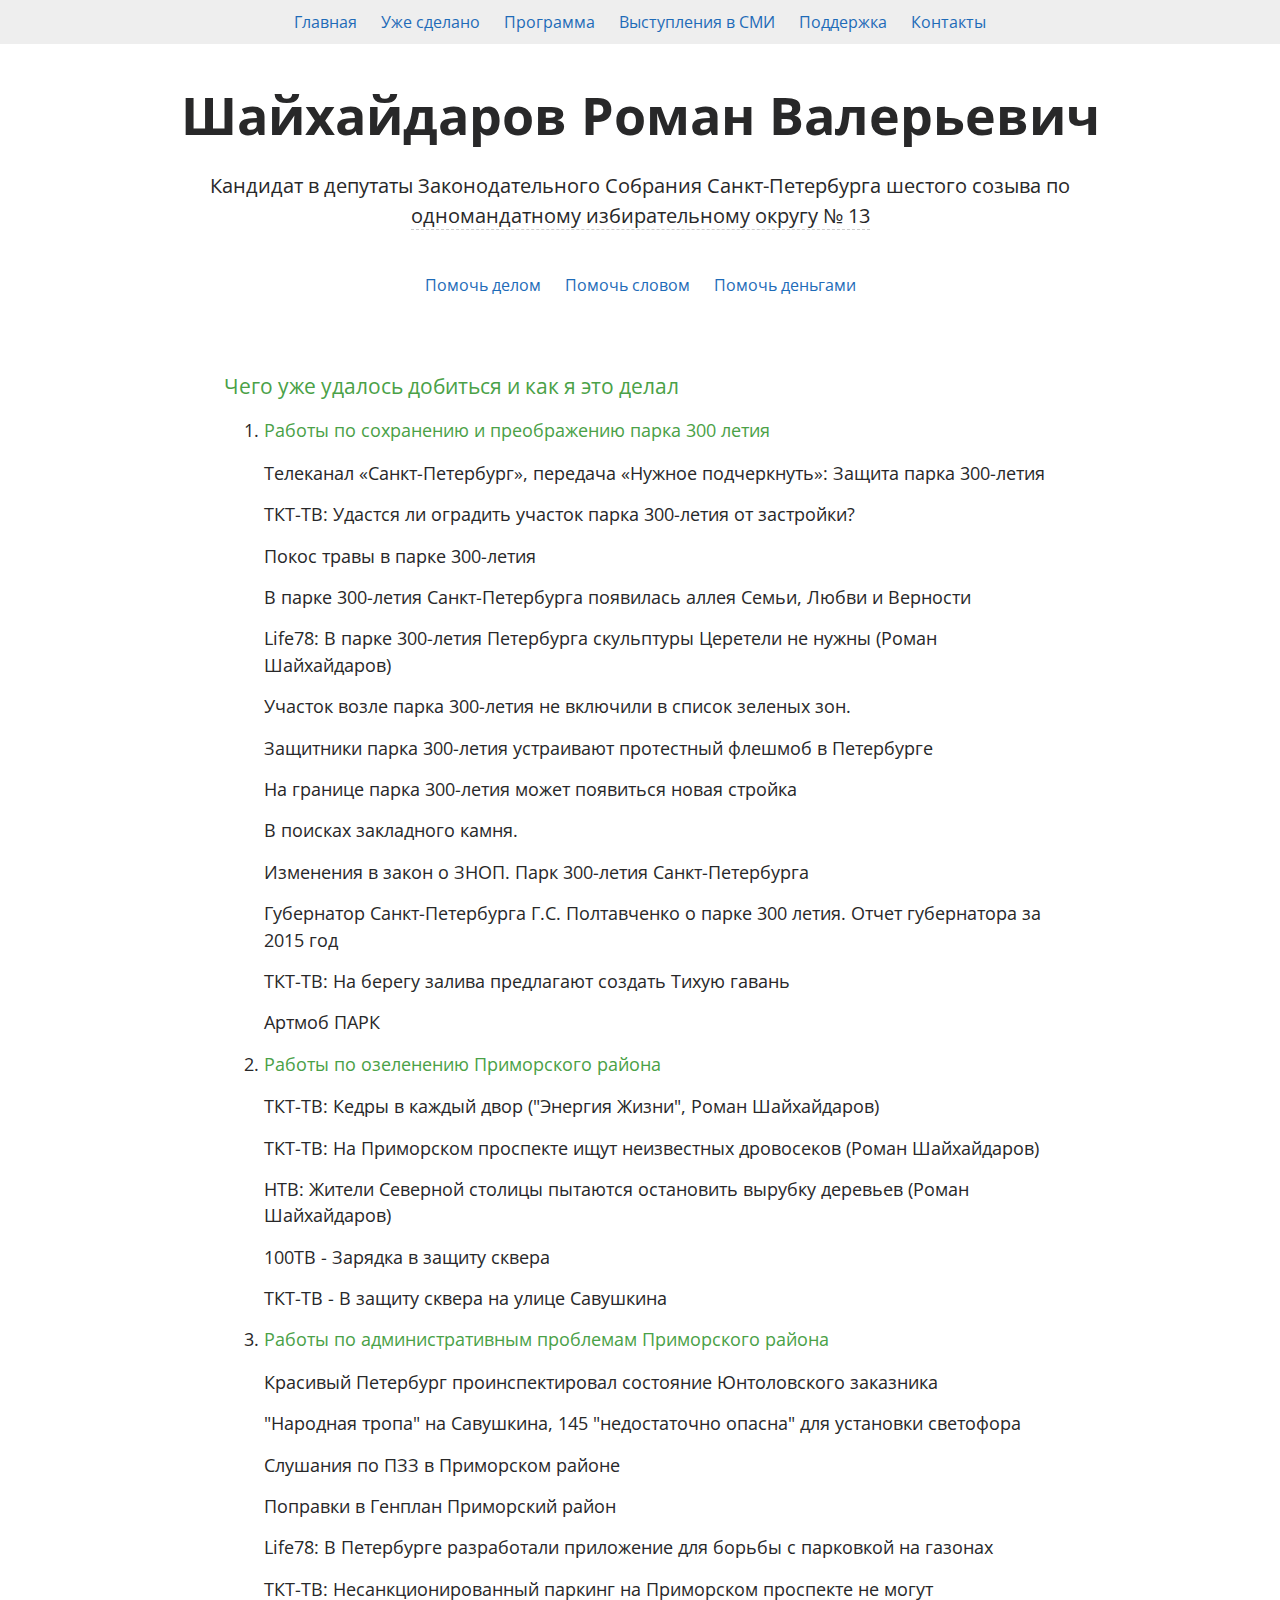
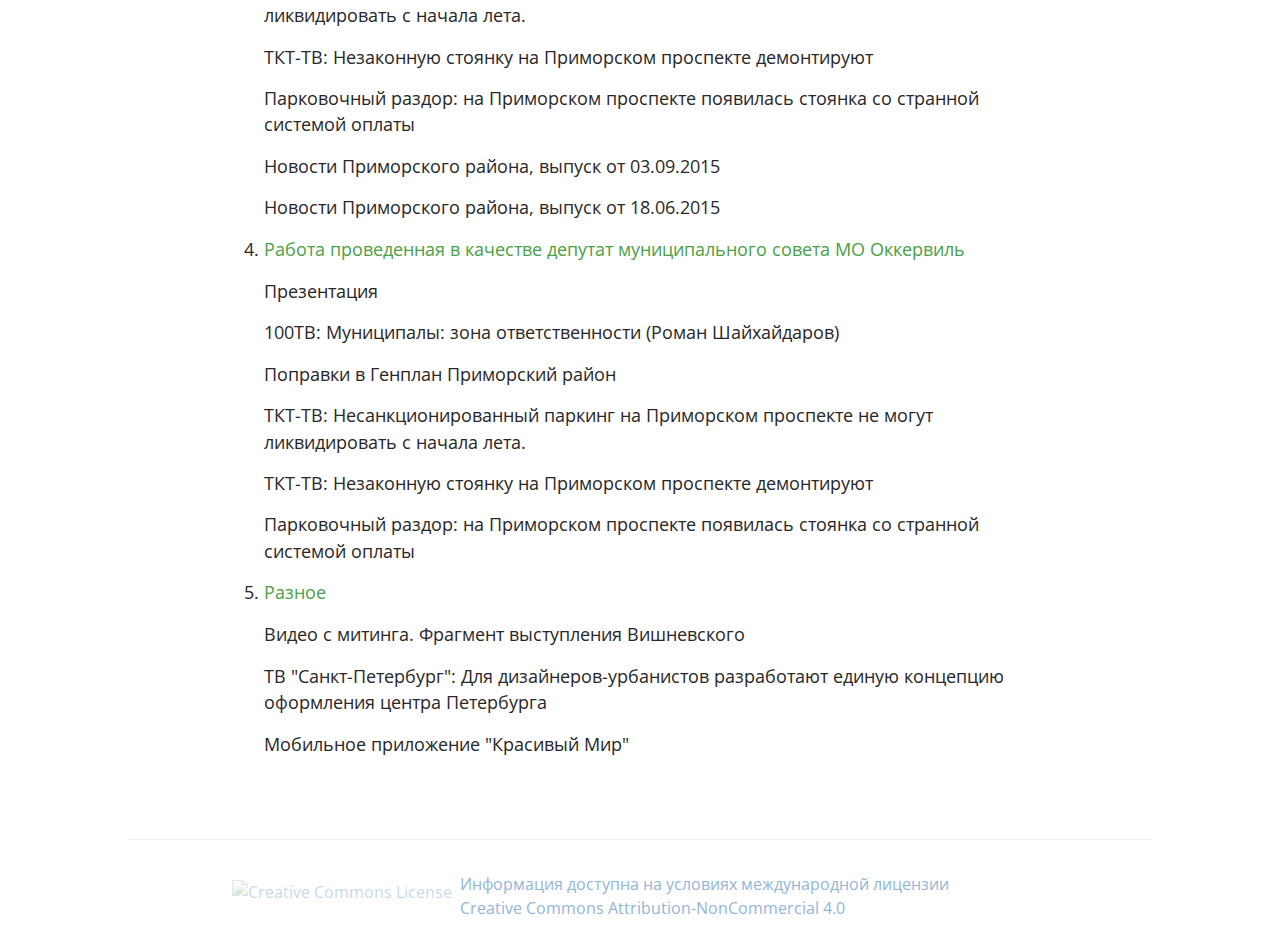
<file: done/index.html>
<!DOCTYPE html>
<html lang="ru">
<head>
  <meta charset="UTF-8">
  <title>Роман Шайхадаров - кандидат в депутаты Законодательного Собрания Санкт-Петербурга</title>

  <meta name="keywords" content="роман шайхадаров, приморский район, городские проблемы, работы по сохранению и преображению парка 300 летия, работы по озеленению Приморского района, работы по административным проблемам Приморского района">
  <meta name="description" content="Предвыборный сайт Романа Шайхадарова - решенные проблемы">
  <meta name="viewport" content="width=device-width, initial-scale=1">
  <link rel="stylesheet" type="text/css" href="../stylesheets/normalize.css" media="screen">
  <link href='https://fonts.googleapis.com/css?family=Open+Sans:400,700' rel='stylesheet' type='text/css'>
  <link rel="stylesheet" type="text/css" href="../stylesheets/stylesheet.css" media="screen">
  <link rel="stylesheet" type="text/css" href="../stylesheets/github-light.css" media="screen">

  <script>



    function loadIframe (){
        this.childNodes[3].src = this.childNodes[3].dataset.src;
    }



  </script>
</head>
<body>
  <nav class="menu">
    <div class="centered">
      <a href="../">Главная</a>
      <a href="../done">Уже сделано</a>
      <a href="../program">Программа</a>
      <a href="../media">Выступления в СМИ</a>
      <a href="../support">Поддержка</a>
      <a href="../contacts">Контакты</a>
    </div>
  </nav>
  <header class="page-header">
    <h1 class="project-name">Шайхайдаров Роман Валерьевич</h1>
    <h2 class="project-tagline">Кандидат в депутаты Законодательного Собрания Санкт-Петербурга шестого созыва по <span class="hover-img">одномандатному избирательному округу № 13 <img data-src="../map.jpg"></span></h2>
    <nav class="quick-links">
      <a href="http://romanspb.ru/support#do">
        Помочь делом
      </a>
      <a href="http://romanspb.ru/support#share">
        Помочь словом
      </a>
      <a href="http://romanspb.ru/support#money">
        Помочь деньгами
      </a>
    </nav>
  </header>

  <section class="main-content welcome">
    <h3>Чего уже удалось добиться и как я это делал</h3>
      <ol>
        <li><h4>Работы по сохранению и преображению парка 300 летия</h4>
          <details onclick="loadIframe.call(this)">
            <summary>Телеканал «Санкт-Петербург», передача «Нужное подчеркнуть»: Защита парка 300-летия</summary>
            <iframe data-src="https://vk.com/video_ext.php?oid=-60993553&id=171893152&hash=c617720ea4b6b0dd&hd=2" width="853" height="480" frameborder="0" allowfullscreen></iframe>
          </details>
          <details onclick="loadIframe.call(this)">
            <summary>ТКТ-ТВ: Удастся ли оградить участок парка 300-летия от застройки?</summary>
            <iframe data-src="//vk.com/video_ext.php?oid=-60993553&id=171746785&hash=8966b9d8e705f5b8&hd=2" width="853" height="480" frameborder="0" allowfullscreen></iframe>
          </details>
          <details onclick="loadIframe.call(this)">
            <summary>Покос травы в парке 300-летия</summary>
            <iframe width="560" height="315" data-src="https://www.youtube.com/embed/yGRSLU3rR0U" frameborder="0" allowfullscreen></iframe>
          </details>
          <details onclick="loadIframe.call(this)">
            <summary>В парке 300-летия Санкт-Петербурга появилась аллея Семьи, Любви и Верности</summary>
            <iframe width="420" height="315" data-src="https://www.youtube.com/embed/3_DPOC-PwZQ" frameborder="0" allowfullscreen></iframe>
          </details>
          <details onclick="loadIframe.call(this)">
            <summary>Life78: В парке 300-летия Петербурга скульптуры Церетели не нужны (Роман Шайхайдаров)</summary>
            <iframe data-src="//vk.com/video_ext.php?oid=-60993553&id=171839290&hash=7fd29bbbe7c9827b&hd=2" width="853" height="480" frameborder="0" allowfullscreen></iframe>
          </details>
          <details onclick="loadIframe.call(this)">
            <summary>Участок возле парка 300-летия не включили в список зеленых зон.
            </summary>
            <iframe data-src="//vk.com/video_ext.php?oid=-71533306&id=171759983&hash=e0c5df768d15f327&hd=1" width="640" height="360" frameborder="0" allowfullscreen></iframe>
          </details>
          <details onclick="loadIframe.call(this)">
            <summary>Защитники парка 300-летия устраивают протестный флешмоб в Петербурге
            </summary>
            <iframe width="640" height="360" data-src="//www.ntv.ru/embed/1262541" frameborder="0" allowfullscreen></iframe>
          </details>
          <details onclick="loadIframe.call(this)">
            <summary>На границе парка 300-летия может появиться новая стройка</summary>
            <iframe data-src="//vk.com/video_ext.php?oid=-60993553&id=171889757&hash=13ac36903a25cf32&hd=1" width="640" height="360" frameborder="0" allowfullscreen></iframe>
          </details>
          <details onclick="loadIframe.call(this)">
            <summary>  В поисках закладного камня.</summary>
              <iframe width="560" height="315" data-src="https://www.youtube.com/embed/yIw2vMgW7Cs" frameborder="0" allowfullscreen></iframe>
          </details>
          <details onclick="loadIframe.call(this)">
            <summary>Изменения в закон о ЗНОП. Парк 300-летия Санкт-Петербурга</summary>
            <iframe data-src="//vk.com/video_ext.php?oid=-71533306&id=171751915&hash=3eced7d5c5325b70&hd=1" width="640" height="360" frameborder="0" allowfullscreen></iframe>
          </details>

          <details onclick="loadIframe.call(this)">
            <summary>Губернатор Санкт-Петербурга Г.С. Полтавченко о парке 300 летия. Отчет губернатора за 2015 год</summary>
            <iframe width="560" height="315" data-src="https://www.youtube.com/embed/6MFXJP7sl-k" frameborder="0" allowfullscreen></iframe>
          </details>
          <details onclick="loadIframe.call(this)">
            <summary>
              ТКТ-ТВ: На берегу залива предлагают создать Тихую гавань
            </summary>
            <iframe data-src="//vk.com/video_ext.php?oid=-60993553&id=171703300&hash=bd63aa642b1c678a&hd=2" width="853" height="480" frameborder="0" allowfullscreen></iframe>
          </details>
          <details onclick="loadIframe.call(this)">
            <summary>Артмоб ПАРК</summary>
            <iframe data-src="//vk.com/video_ext.php?oid=-108036428&id=171719725&hash=d0cb0a32cda8ffde&hd=2" width="853" height="480" frameborder="0" allowfullscreen></iframe>
          </details>
        </li>
        <li><h4>Работы по озеленению Приморского района</h4>

          <details onclick="loadIframe.call(this)">
            <summary>ТКТ-ТВ: Кедры в каждый двор ("Энергия Жизни", Роман Шайхайдаров)</summary>
            <iframe data-src="//vk.com/video_ext.php?oid=29610232&id=169377773&hash=747089bd44c720e4&hd=1" width="640" height="360" frameborder="0" allowfullscreen></iframe>
          </details>
          <details onclick="loadIframe.call(this)">
            <summary>ТКТ-ТВ: На Приморском проспекте ищут неизвестных дровосеков (Роман Шайхайдаров)</summary>
            <iframe data-src="//vk.com/video_ext.php?oid=-60993553&id=171689155&hash=5b2b99d73ce37f0d&hd=2" width="853" height="480" frameborder="0" allowfullscreen></iframe>
          </details>

          <details onclick="loadIframe.call(this)">
            <summary>НТВ: Жители Северной столицы пытаются остановить вырубку деревьев (Роман Шайхайдаров)</summary>
            <iframe data-src="//vk.com/video_ext.php?oid=29610232&id=171566501&hash=c6047dc81ce4277c&hd=2" width="853" height="480" frameborder="0" allowfullscreen></iframe>
          </details>
          <details onclick="loadIframe.call(this)">
            <summary>100ТВ - Зарядка в защиту сквера</summary>
            <iframe data-src="//vk.com/video_ext.php?oid=29610232&id=168625691&hash=3fcc3a1fe446b095&hd=2" width="853" height="480" frameborder="0" allowfullscreen></iframe>
          </details>
          <details onclick="loadIframe.call(this)">
            <summary>ТКТ-ТВ - В защиту сквера на улице Савушкина</summary>
            <iframe data-src="//vk.com/video_ext.php?oid=-56282747&id=168528443&hash=3da83634532242e1&hd=1" width="640" height="360" frameborder="0" allowfullscreen></iframe>
          </details>
        </li>
        <li><h4>Работы по административным проблемам Приморского района</h4>
          <details onclick="loadIframe.call(this)">
            <summary>Красивый Петербург проинспектировал состояние Юнтоловского заказника</summary>
            <iframe width="560" height="315" data-src="https://www.youtube.com/embed/CdEw63ypeTo" frameborder="0" allowfullscreen></iframe>
          </details>
          <details onclick="loadIframe.call(this)">
            <summary>"Народная тропа" на Савушкина, 145 "недостаточно опасна" для установки светофора</summary>
            <iframe width="420" height="315" data-src="https://www.youtube.com/embed/Y4nkdPDTkyA" frameborder="0" allowfullscreen></iframe>
          </details>
          <details onclick="loadIframe.call(this)">
            <summary>Слушания по ПЗЗ в Приморском районе</summary>
            <iframe width="420" height="315" data-src="https://www.youtube.com/embed/esgcWTfeEOE" frameborder="0" allowfullscreen></iframe>
          </details>
          <details onclick="loadIframe.call(this)">
            <summary>Поправки в Генплан Приморский район</summary>
            <iframe data-src="//vk.com/video_ext.php?oid=-71533306&id=171411792&hash=b36467aca8fd5df1&hd=2" width="853" height="480" frameborder="0" allowfullscreen></iframe>
          </details>
          <details onclick="loadIframe.call(this)">
            <summary>Life78: В Петербурге разработали приложение для борьбы с парковкой на газонах</summary>
              <iframe data-src="//vk.com/video_ext.php?oid=-60993553&id=171663666&hash=6cea49660f9b67a9&hd=2" width="853" height="480" frameborder="0" allowfullscreen></iframe>
          </details>
          <details onclick="loadIframe.call(this)">
            <summary>ТКТ-ТВ: Несанкционированный паркинг на Приморском проспекте не могут ликвидировать с начала лета.</summary>
            <iframe data-src="//vk.com/video_ext.php?oid=-60993553&id=171711067&hash=057b3165d8e25bac&hd=2" width="853" height="480" frameborder="0" allowfullscreen></iframe>
          </details>
          <details onclick="loadIframe.call(this)">
            <summary>ТКТ-ТВ: Незаконную стоянку на Приморском проспекте демонтируют</summary>
            <iframe data-src="//vk.com/video_ext.php?oid=-60993553&id=171746793&hash=c0cbc77cc9260585&hd=2" width="853" height="480" frameborder="0" allowfullscreen></iframe>
          </details>
          <details onclick="loadIframe.call(this)">
            <summary>Парковочный раздор: на Приморском проспекте появилась стоянка со странной системой оплаты</summary>
            <iframe data-src="//vk.com/video_ext.php?oid=-71533306&id=171702803&hash=ac3ff6e7b58ebb70&hd=2" width="853" height="480" frameborder="0" allowfullscreen></iframe>
          </details>
          <details onclick="loadIframe.call(this)">
            <summary>Новости Приморского района, выпуск от 03.09.2015</summary>
            <iframe data-src="//vk.com/video_ext.php?oid=-71533306&id=171568094&hash=a2b9d56d5ac77293&hd=2" width="853" height="480" frameborder="0" allowfullscreen></iframe>
          </details>
          <details onclick="loadIframe.call(this)">
            <summary>Новости Приморского района, выпуск от 18.06.2015</summary>
            <iframe data-src="//vk.com/video_ext.php?oid=-71533306&id=171450153&hash=6ff3e583e6bbc6de&hd=2" width="853" height="480" frameborder="0" allowfullscreen></iframe>
          </details>
        </li>
        <li><h4>Работа проведенная в качестве депутат муниципального совета МО Оккервиль</h4>
          <details onclick="loadIframe.call(this)">
            <summary>Презентация</summary>
          <iframe data-src="http://docs.google.com/presentation/d/1Gz3CHkOfZ8EFarlW7D3NOIFEJA2PlQO3VvFhd8vcLT0/embed" frameborder="0" width="600" height="480" allowfullscreen="true" mozallowfullscreen="true" webkitallowfullscreen="true"></iframe>
          </details>
          <details onclick="loadIframe.call(this)">
            <summary>100ТВ: Муниципалы: зона ответственности (Роман Шайхайдаров)</summary>
            <iframe data-src="//vk.com/video_ext.php?oid=29610232&id=169076534&hash=b1ba1d2bb29932d3&sd" width="426" height="240" frameborder="0" allowfullscreen></iframe>
          </details>
          <details onclick="loadIframe.call(this)">
            <summary>Поправки в Генплан Приморский район</summary>

            <iframe data-src="//vk.com/video_ext.php?oid=-71533306&id=171411792&hash=b36467aca8fd5df1&hd=2" width="853" height="480" frameborder="0" allowfullscreen></iframe>
          </details>
          <details onclick="loadIframe.call(this)">
            <summary>ТКТ-ТВ: Несанкционированный паркинг на Приморском проспекте не могут ликвидировать с начала лета.</summary>
            <iframe data-src="//vk.com/video_ext.php?oid=-60993553&id=171711067&hash=057b3165d8e25bac&hd=2" width="853" height="480" frameborder="0" allowfullscreen></iframe>
          </details>
          <details onclick="loadIframe.call(this)">
            <summary>ТКТ-ТВ: Незаконную стоянку на Приморском проспекте демонтируют</summary>
            <iframe data-src="//vk.com/video_ext.php?oid=-60993553&id=171746793&hash=c0cbc77cc9260585&hd=2" width="853" height="480" frameborder="0" allowfullscreen></iframe>
          </details>
          <details onclick="loadIframe.call(this)">
            <summary>Парковочный раздор: на Приморском проспекте появилась стоянка со странной системой оплаты</summary>
            <iframe data-src="//vk.com/video_ext.php?oid=-71533306&id=171702803&hash=ac3ff6e7b58ebb70&hd=2" width="853" height="480" frameborder="0" allowfullscreen></iframe>
          </details>
        </li>
        <li><h4>Разное</h4>
          <details onclick="loadIframe.call(this)">
            <summary>Видео с митинга. Фрагмент выступления Вишневского</summary>
            <iframe data-src="//vk.com/video_ext.php?oid=-108036428&id=171719889&hash=7545466d05759179&hd=2" width="853" height="480" frameborder="0" allowfullscreen></iframe></li>
          </details>
          <details onclick="loadIframe.call(this)">
            <summary>ТВ "Санкт-Петербург": Для дизайнеров-урбанистов разработают единую концепцию оформления центра Петербурга</summary>
            <iframe data-src="//vk.com/video_ext.php?oid=-60993553&id=171689196&hash=8f47c5730204947b&hd=2" width="853" height="480" frameborder="0" allowfullscreen></iframe>
          </details>
          <details onclick="loadIframe.call(this)">
            <summary>Мобильное приложение "Красивый Мир"</summary>
            <iframe width="560" height="315" data-src="https://www.youtube.com/embed/HTsbthjZTws" frameborder="0" allowfullscreen></iframe>
          </details>
        </li>
      </ol>
    </section>
    <footer class="site-footer main-content">
      <a rel="license" href="http://creativecommons.org/licenses/by-nc/4.0/">
        <img alt="Creative Commons License" data-src="https://i.creativecommons.org/l/by-nc/4.0/88x31.png" />
        <span>Информация доступна на условиях международной лицензии <br />
           Creative Commons Attribution-NonCommercial 4.0
        </span>
      </a>
    </footer>

</body>
</html>
</file>
<file: stylesheets/stylesheet.css>
* {
  box-sizing: border-box; }

body {
  padding: 0;
  margin: 0;
  font-family: "Open Sans", "Helvetica Neue", Helvetica, Arial, sans-serif;
  font-size: 16px;
  line-height: 1.5;
  color: rgb(40,40,41); }

a {
  color: #1e6bb8;
  text-decoration: none; }
a:hover {
    text-decoration: underline;
}
details{
  margin-bottom: 15px;
  cursor: pointer;
}
.hover-img{
  position: relative;
  cursor: zoom-in;
  border-bottom: 1px dashed #ccc;
  white-space: nowrap;
}
.hover-img img{
  display: none;
}

.hover-img:hover img{
  display: block;
  position: absolute;
  top: 35px;
right: 0;
box-shadow: 5px 5px 25px #333;
border-radius: 1px;
}

nav.menu{
  width: 100%;
  background: #eee;
  text-align: center;
}
nav a{
  display: inline-block;
  height: 44px;
  padding: 10px;
}
nav .centered{
  max-width: 64rem;
  margin: 0 auto;
}
.btn {
  display: inline-block;
  margin-bottom: 1rem;
  color: rgba(255, 255, 255, 0.7);
  background-color: rgba(255, 255, 255, 0.08);
  border-color: rgba(255, 255, 255, 0.2);
  border-style: solid;
  border-width: 1px;
  border-radius: 0.3rem;
  transition: color 0.2s, background-color 0.2s, border-color 0.2s; }
  .btn + .btn {
    margin-left: 1rem; }

.btn:hover {
  color: rgba(255, 255, 255, 0.8);
  text-decoration: none;
  background-color: rgba(255, 255, 255, 0.2);
  border-color: rgba(255, 255, 255, 0.3); }

@media screen and (min-width: 64em) {
  .btn {
    padding: 0.75rem 1rem; } }

@media screen and (min-width: 42em) and (max-width: 64em) {
  .btn {
    padding: 0.6rem 0.9rem;
    font-size: 0.9rem; } }

@media screen and (max-width: 42em) {
  .btn {
    display: block;
    width: 100%;
    padding: 0.75rem;
    font-size: 0.9rem; }
    .btn + .btn {
      margin-top: 1rem;
      margin-left: 0; } }
@media screen and (max-width: 24em) {
  .hover-img{
    white-space: normal;
  }
  .hover-img{
    position: inherit;
  }
  .hover-img img{
    max-width: 100%;
  }
  .hover-img:hover img{
    display: block;
    position: absolute;
    top: 135px;
  right: 0;

  }
}
.page-header {
  color: rgb(40,40,41);
  background: rgb(255,255,255);
  text-align: center;
  /*background-color: rgb(74,161,71);*/
  /*background-image: linear-gradient(120deg, #155799, rgb(74,161,71)); */
}

@media screen and (min-width: 64em) {
  .page-header {
    padding: 2rem 6rem; } }

@media screen and (min-width: 42em) and (max-width: 64em) {
  .page-header {
    padding: 2rem 4rem; } }

@media screen and (max-width: 42em) {
  .page-header {
    padding: 1.5rem 1rem; } }

.project-name {
  margin-top: 0;
  margin-bottom: 0.1rem; }

@media screen and (min-width: 64em) {
  .project-name {
    font-size: 3.25rem; } }

@media screen and (min-width: 42em) and (max-width: 64em) {
  .project-name {
    font-size: 2.25rem; } }

@media screen and (max-width: 42em) {
  .project-name {
    font-size: 1.75rem; } }

.project-tagline {
  margin-bottom: 2rem;
  font-weight: normal;
  opacity: 1; }

@media screen and (min-width: 64em) {
  .project-tagline {
    font-size: 1.25rem; } }

@media screen and (min-width: 42em) and (max-width: 64em) {
  .project-tagline {
    font-size: 1.15rem; } }

@media screen and (max-width: 42em) {
  .project-tagline {
    font-size: 1rem; } }

.main-content :first-child {
  margin-top: 0; }
.main-content img {
  max-width: 100%; }
.main-content h1, .main-content h2, .main-content h3, .main-content h4, .main-content h5, .main-content h6 {
  margin-top: 2rem;
  margin-bottom: 1rem;
  font-weight: normal;
  color: rgb(74,161,71); }
.main-content p {
  margin-bottom: 1em; }
.main-content code {
  padding: 2px 4px;
  font-family: Consolas, "Liberation Mono", Menlo, Courier, monospace;
  font-size: 0.9rem;
  color: #383e41;
  background-color: #f3f6fa;
  border-radius: 0.3rem; }
.main-content pre {
  padding: 0.8rem;
  margin-top: 0;
  margin-bottom: 1rem;
  font: 1rem Consolas, "Liberation Mono", Menlo, Courier, monospace;
  color: #567482;
  word-wrap: normal;
  background-color: #f3f6fa;
  border: solid 1px #dce6f0;
  border-radius: 0.3rem; }
  .main-content pre > code {
    padding: 0;
    margin: 0;
    font-size: 0.9rem;
    color: #567482;
    word-break: normal;
    white-space: pre;
    background: transparent;
    border: 0; }
.main-content .highlight {
  margin-bottom: 1rem; }
  .main-content .highlight pre {
    margin-bottom: 0;
    word-break: normal; }
.main-content .highlight pre, .main-content pre {
  padding: 0.8rem;
  overflow: auto;
  font-size: 0.9rem;
  line-height: 1.45;
  border-radius: 0.3rem; }
.main-content pre code, .main-content pre tt {
  display: inline;
  max-width: initial;
  padding: 0;
  margin: 0;
  overflow: initial;
  line-height: inherit;
  word-wrap: normal;
  background-color: transparent;
  border: 0; }
  .main-content pre code:before, .main-content pre code:after, .main-content pre tt:before, .main-content pre tt:after {
    content: normal; }
.main-content ul, .main-content ol {
  margin-top: 0; }
.main-content blockquote {
  padding: 0 1rem;
  margin-left: 0;
  color: #819198;
  border-left: 0.3rem solid #dce6f0; }
  .main-content blockquote > :first-child {
    margin-top: 0; }
  .main-content blockquote > :last-child {
    margin-bottom: 0; }
.main-content table {
  display: block;
  width: 100%;
  overflow: auto;
  word-break: normal;
  word-break: keep-all; }
  .main-content table th {
    font-weight: bold; }
  .main-content table th, .main-content table td {
    padding: 0.5rem 1rem;
    border: 1px solid #e9ebec; }
.main-content dl {
  padding: 0; }
  .main-content dl dt {
    padding: 0;
    margin-top: 1rem;
    font-size: 1rem;
    font-weight: bold; }
  .main-content dl dd {
    padding: 0;
    margin-bottom: 1rem; }
.main-content hr {
  height: 2px;
  padding: 0;
  margin: 1rem 0;
  background-color: #eff0f1;
  border: 0; }

@media screen and (min-width: 64em) {
  .main-content {
    max-width: 64rem;
    padding: 2rem 6rem;
    margin: 0 auto;
    font-size: 1.1rem; } }

@media screen and (min-width: 42em) and (max-width: 64em) {
  .main-content {
    padding: 2rem 4rem;
    font-size: 1.1rem; } }

@media screen and (max-width: 42em) {
  .main-content {
    padding: 1.5rem 1rem;
    font-size: 1rem; } }

.site-footer {
  padding-top: 2rem;
  margin-top: 2rem;
  border-top: solid 1px #eff0f1; }
.site-footer a {
  opacity: 0.5;
}
.site-footer a:hover,.site-footer a:hover img, .site-footer a img:hover {
  opacity: 1;
}
.site-footer a img{
  opacity: 0.5;
  float: left;
  padding: 8px;

}

.site-footer-owner {
  display: block;
  font-weight: bold; }

.site-footer-credits {
  color: #819198; }

@media screen and (min-width: 64em) {
  .site-footer {
    font-size: 1rem; } }

@media screen and (min-width: 42em) and (max-width: 64em) {
  .site-footer {
    font-size: 1rem; } }

@media screen and (max-width: 42em) {
  .site-footer {
    font-size: 0.9rem; } }
</file>
<file: stylesheets/github-light.css>
/*
The MIT License (MIT)

Copyright (c) 2016 GitHub, Inc.

Permission is hereby granted, free of charge, to any person obtaining a copy
of this software and associated documentation files (the "Software"), to deal
in the Software without restriction, including without limitation the rights
to use, copy, modify, merge, publish, distribute, sublicense, and/or sell
copies of the Software, and to permit persons to whom the Software is
furnished to do so, subject to the following conditions:

The above copyright notice and this permission notice shall be included in all
copies or substantial portions of the Software.

THE SOFTWARE IS PROVIDED "AS IS", WITHOUT WARRANTY OF ANY KIND, EXPRESS OR
IMPLIED, INCLUDING BUT NOT LIMITED TO THE WARRANTIES OF MERCHANTABILITY,
FITNESS FOR A PARTICULAR PURPOSE AND NONINFRINGEMENT. IN NO EVENT SHALL THE
AUTHORS OR COPYRIGHT HOLDERS BE LIABLE FOR ANY CLAIM, DAMAGES OR OTHER
LIABILITY, WHETHER IN AN ACTION OF CONTRACT, TORT OR OTHERWISE, ARISING FROM,
OUT OF OR IN CONNECTION WITH THE SOFTWARE OR THE USE OR OTHER DEALINGS IN THE
SOFTWARE.

*/

.pl-c /* comment */ {
  color: #969896;
}

.pl-c1 /* constant, variable.other.constant, support, meta.property-name, support.constant, support.variable, meta.module-reference, markup.raw, meta.diff.header */,
.pl-s .pl-v /* string variable */ {
  color: #0086b3;
}

.pl-e /* entity */,
.pl-en /* entity.name */ {
  color: #795da3;
}

.pl-smi /* variable.parameter.function, storage.modifier.package, storage.modifier.import, storage.type.java, variable.other */,
.pl-s .pl-s1 /* string source */ {
  color: #333;
}

.pl-ent /* entity.name.tag */ {
  color: #63a35c;
}

.pl-k /* keyword, storage, storage.type */ {
  color: #a71d5d;
}

.pl-s /* string */,
.pl-pds /* punctuation.definition.string, string.regexp.character-class */,
.pl-s .pl-pse .pl-s1 /* string punctuation.section.embedded source */,
.pl-sr /* string.regexp */,
.pl-sr .pl-cce /* string.regexp constant.character.escape */,
.pl-sr .pl-sre /* string.regexp source.ruby.embedded */,
.pl-sr .pl-sra /* string.regexp string.regexp.arbitrary-repitition */ {
  color: #183691;
}

.pl-v /* variable */ {
  color: #ed6a43;
}

.pl-id /* invalid.deprecated */ {
  color: #b52a1d;
}

.pl-ii /* invalid.illegal */ {
  color: #f8f8f8;
  background-color: #b52a1d;
}

.pl-sr .pl-cce /* string.regexp constant.character.escape */ {
  font-weight: bold;
  color: #63a35c;
}

.pl-ml /* markup.list */ {
  color: #693a17;
}

.pl-mh /* markup.heading */,
.pl-mh .pl-en /* markup.heading entity.name */,
.pl-ms /* meta.separator */ {
  font-weight: bold;
  color: #1d3e81;
}

.pl-mq /* markup.quote */ {
  color: #008080;
}

.pl-mi /* markup.italic */ {
  font-style: italic;
  color: #333;
}

.pl-mb /* markup.bold */ {
  font-weight: bold;
  color: #333;
}

.pl-md /* markup.deleted, meta.diff.header.from-file */ {
  color: #bd2c00;
  background-color: #ffecec;
}

.pl-mi1 /* markup.inserted, meta.diff.header.to-file */ {
  color: #55a532;
  background-color: #eaffea;
}

.pl-mdr /* meta.diff.range */ {
  font-weight: bold;
  color: #795da3;
}

.pl-mo /* meta.output */ {
  color: #1d3e81;
}
</file>
